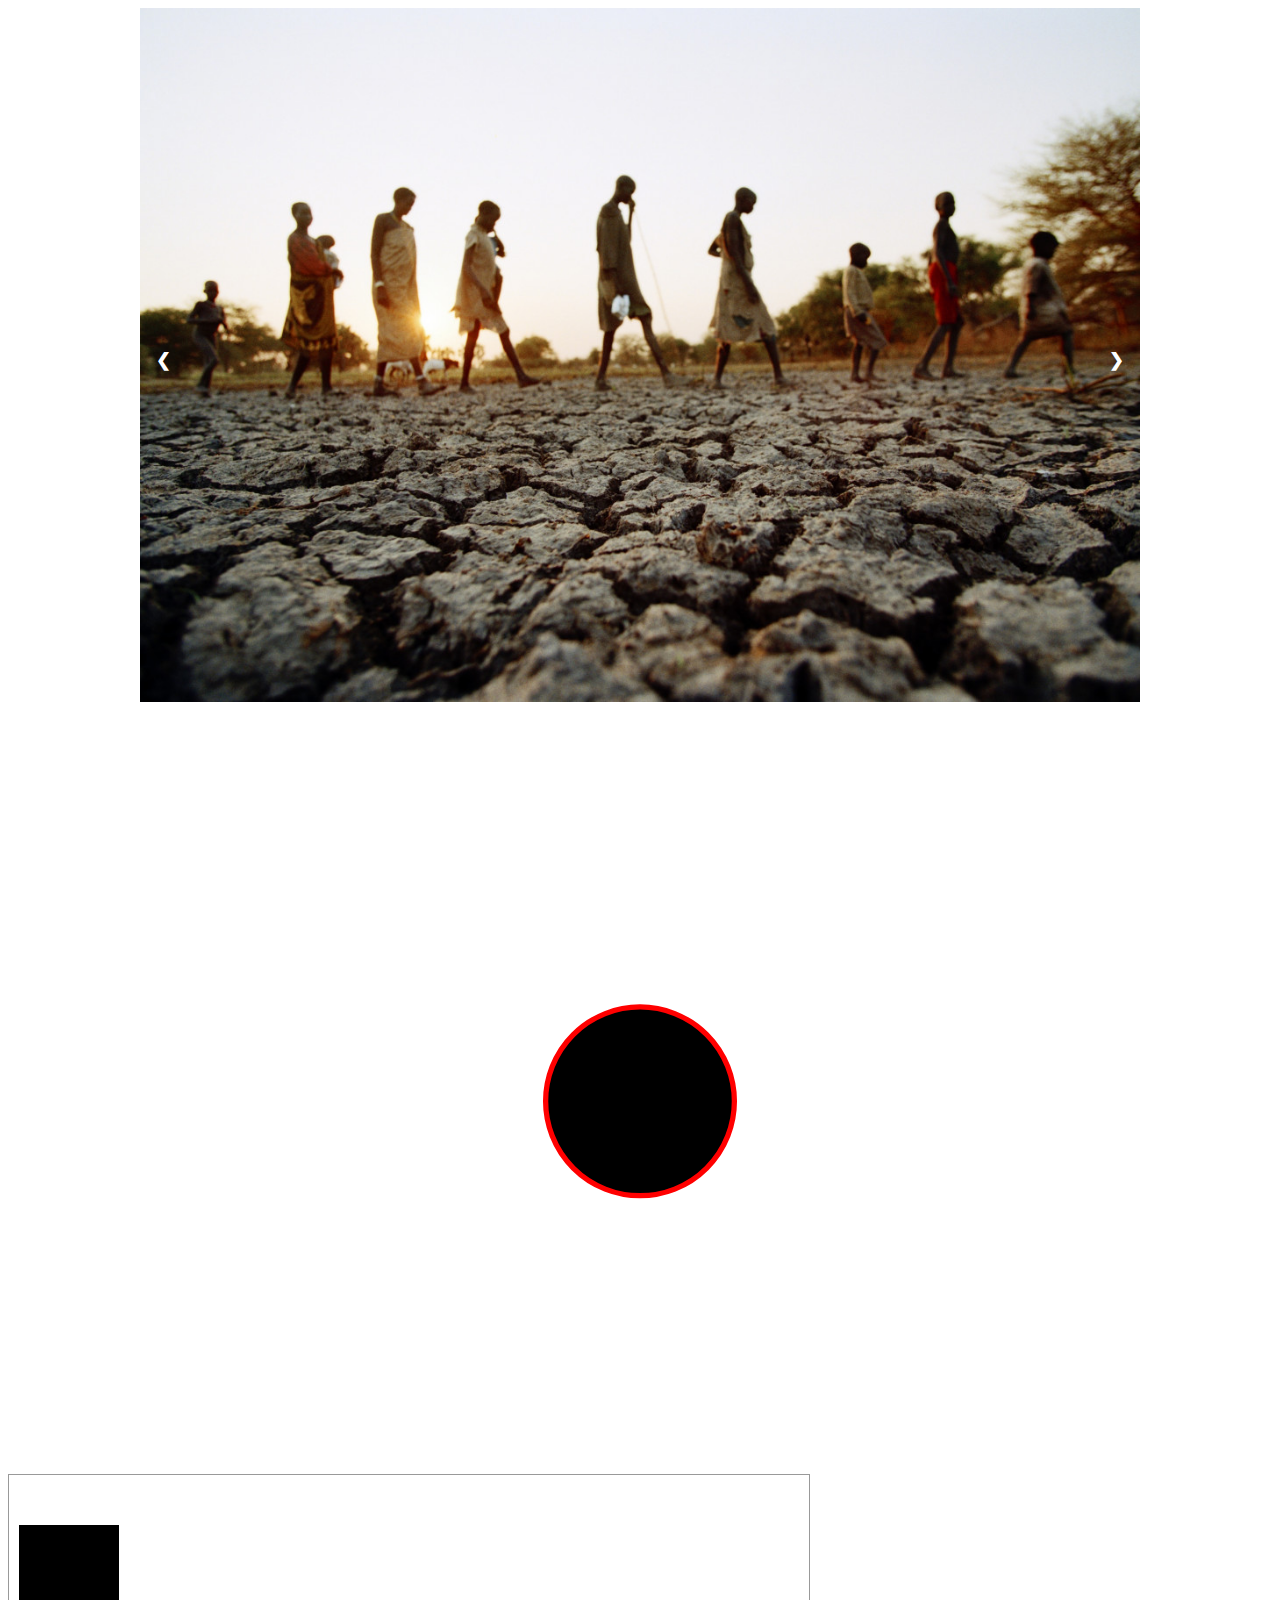
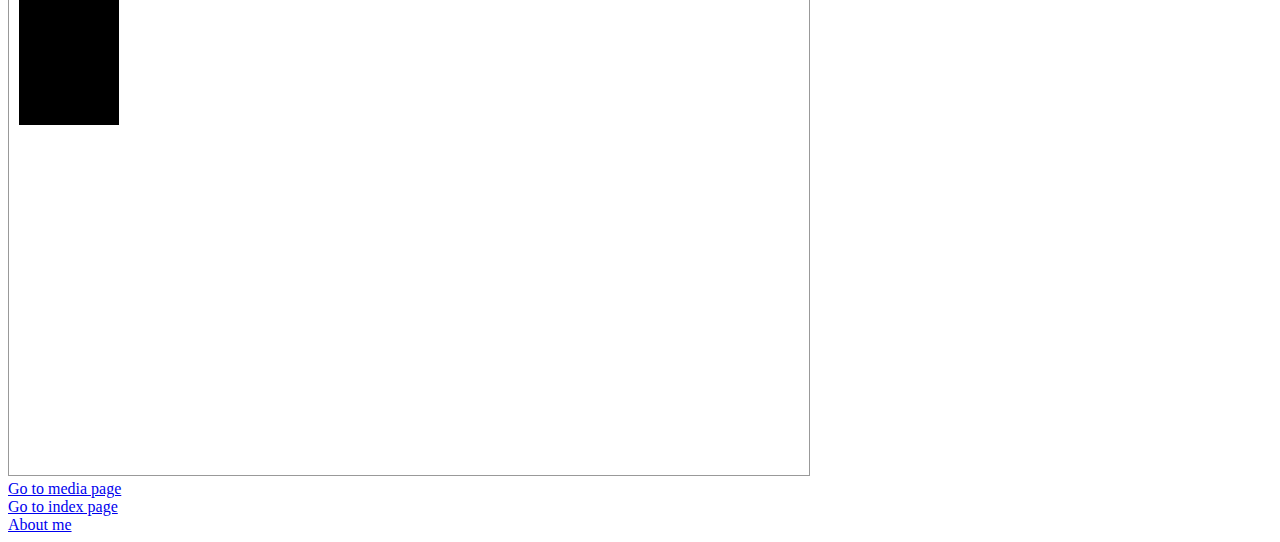
<file: index.html>
<!DOCTYPE html>
<html lang="en">
    <head>
        <meta charset="UTF-8">
        <meta http-equiv="X-UA-Compatible" content="IE=edge">
        <meta name="viewport" content="width=device-width, initial-scale=1.0">
        <title>Amin Haidar</title>
        <link rel="stylesheet" href="css/style.css">
        <script src="scripts/script.js" defer></script>

    </head>
    <body>
        <div>
            <div class="slideshow-container">
                <img id='imageCarousel' class="shadow-drop-2-center" src="" style="width:100%">
            
                <a class="prev" onclick="plusSlides(-1)">&#10094;</a>
                <a class="next" onclick="plusSlides(1)">&#10095;</a>
            </div>

            <br>
            <div class="animation"></div>
            <br>
            <svg id="mySVG" xmlns="http://www.w3.org/2000/svg" version="1.1" viewbox="0 0 1200 600">
              <circle id="myCircle" cx="600" cy="250" r="70" fill="black" stroke="red" stroke-width="5">
                  <animate attributeName="r" values="70; 100; 140; 100; 70" dur="5s" repeatCount="indefinite" />
              </circle>
            </svg>
            <br>
            <canvas id="myCanvas" width="800" height="600">
              You need a browser that supports HTML5!
            </canvas>
            <br>          
            <a href="media.html">Go to media page</a>
            <br>
            <a href="installation.html">Go to index page</a>
            <br>
            <a href="haidar.html">About me</a>
        </div>
    </body>
</html>
</file>
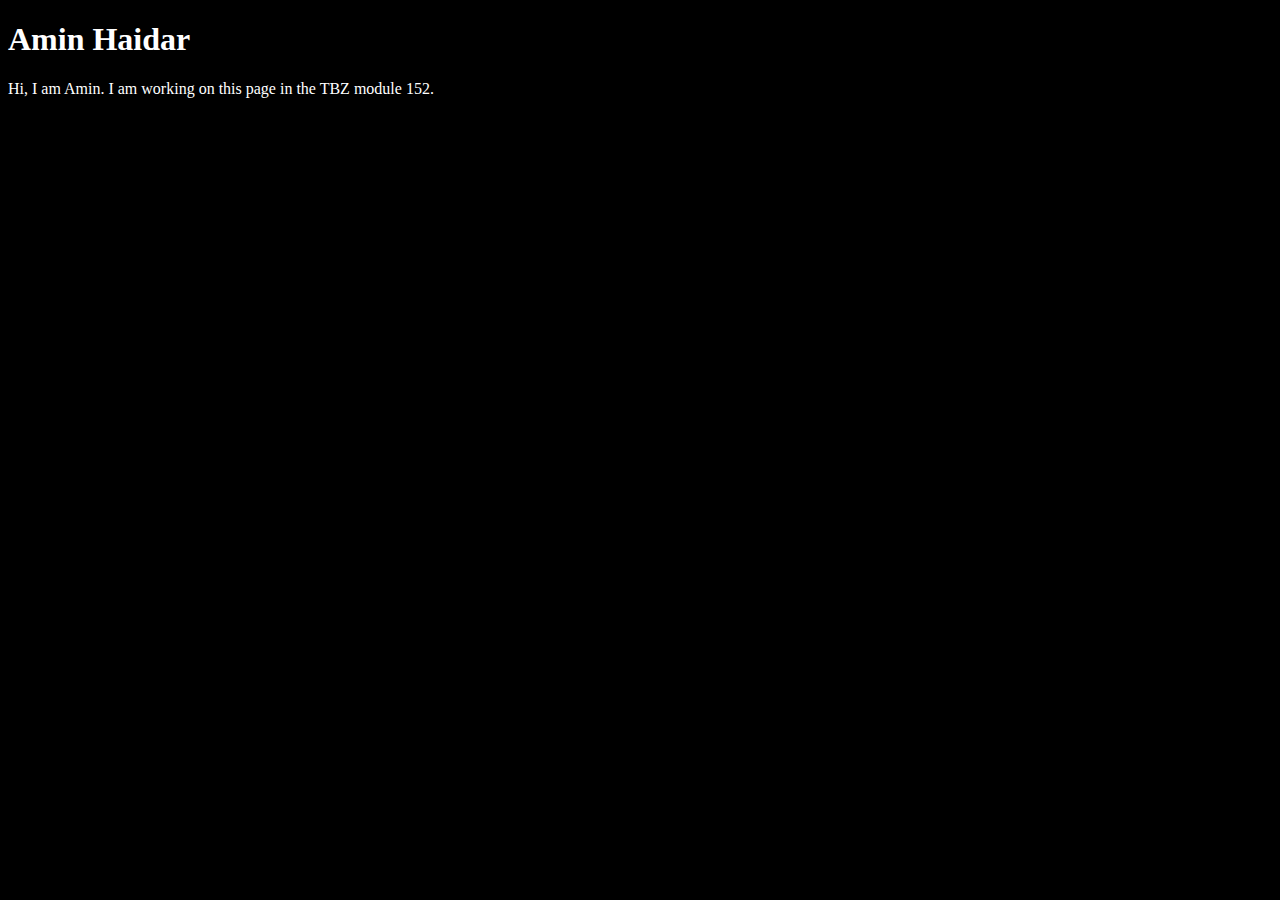
<file: haidar.html>
<!DOCTYPE html>
<html lang="en">
<head>
    <meta charset="UTF-8">
    <meta http-equiv="X-UA-Compatible" content="IE=edge">
    <meta name="viewport" content="width=device-width, initial-scale=1.0">
    <title>Amin Haidar</title>
</head>
<body style="background-color: black;">
    <div>
        <h1 style="color: white;">Amin Haidar</h1>
        <p style="color: white;">Hi, I am Amin. I am working on this page in the TBZ module 152.</p>
    </div>
</body>
</html>
</file>
<file: css/style.css>
* {box-sizing:border-box}

.slideshow-container {
  max-width: 1000px;
  position: relative;
  margin: auto;
}

.prev, .next {
  cursor: pointer;
  position: absolute;
  top: 50%;
  width: auto;
  margin-top: -22px;
  padding: 16px;
  color: white;
  font-weight: bold;
  font-size: 18px;
  transition: 0.6s ease;
  border-radius: 0 3px 3px 0;
  user-select: none;
}

.next {
  right: 0;
  border-radius: 3px 0 0 3px;
}

.animation {
  width: 100px;
  height: 100px;
  animation: slide 4s linear infinite;
}

.svgAnimation {
  animation: sizeChange 4s infinite;
}

canvas {
  border: 1px solid #999;
}

@keyframes slide {
  0% {
    position: relative;
    left: 0%;
    background-color: red;
  }
  25% {
    position: relative;
    left: 25%;
    background-color: purple;
  }
  50% {
    position: relative;
    left: 50%;
    background-color: blue;
  }
  75% {
    position: relative;
    left: 75%;
    background-color: aqua;
  }
  100% {
    position: relative;
    left: 105%;
    background-color: green;
  }
}

@keyframes sizeChange {
  0% {
    background-size: 100% 100%;
  }
  50% {
    background-size: 200% 200%;
  }
  100% {
    background-size: 100% 100%;
  }
}
</file>
